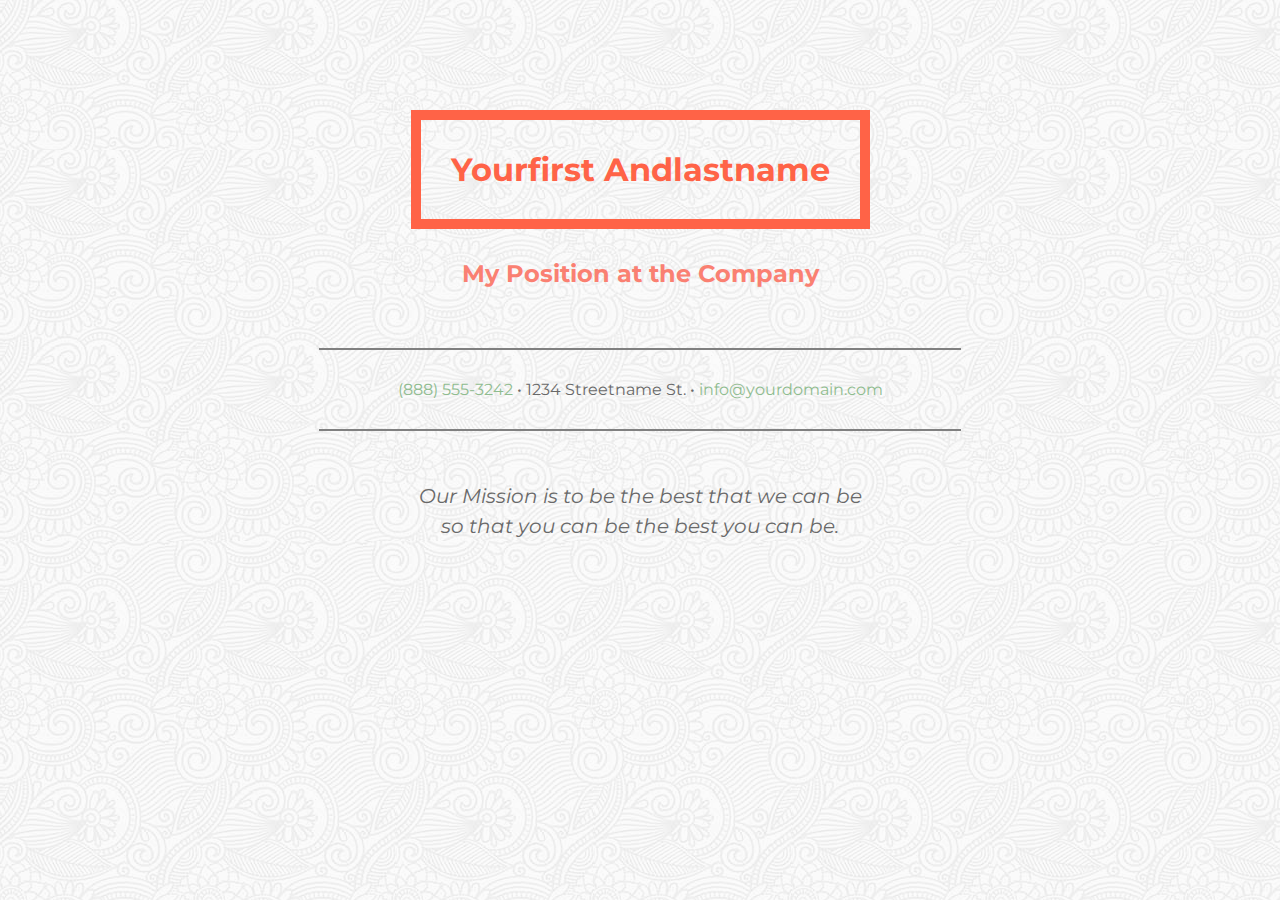
<file: 206-file-structure-starter/index.html>
<!doctype html>
<html>
	<head>
		<meta charset="UTF-8">
		<title>Simple Business Card Website</title>
		<link rel="stylesheet" type="text/css" href="css/style-sheet.css">
		<link href='http://fonts.googleapis.com/css?family=Montserrat:400,700' rel='stylesheet' type='text/css'>
	</head>

	<body>

		<div id="wrapper">
			<h1 class="name">Yourfirst Andlastname</h1>
			<h2 class="title">My Position at the Company</h2>

			<div class="linebreak"></div>
    		<p><span class="phone-number">(888) 555-3242</span> • 1234 Streetname St. • <a class="email" href="mailto:info@yourdomain.com">info@yourdomain.com</a></p>

			<div class="linebreak"></div>

  		<p class="inspirational-quote">Our Mission is to be the best that we can be <br>so that you can be the best you can be. </p>
			<div style="background-image: url('symphony.png');>
		</div>

	</body>
</html>
</file>
<file: 206-file-structure-starter/css/style-sheet.css>
@charset "UTF-8";
/* CSS Document */

html, body{
	margin:0px;
	background:url('../img/symphony.png') repeat; /* Background image from http://subtlepatterns.com/ */
	text-align:center;
	font-family: 'Montserrat', sans-serif;
	color:DimGray;
}

h1{
	color:tomato;
}

h2{
	color:Salmon;
}
/***EMAIL***/
a.email{
	color:DarkSeaGreen;
	text-decoration:none;
}


h1.name{
	margin-bottom:0px;
	border:10px solid tomato;
	padding:30px;
	display:inline;
}

#wrapper{
	margin-top:150px;
}


h2.title{
	margin-top: 40px;
    padding: 30px;
}
.phone-number {
		color:DarkSeaGreen;
}
/* -------------- Quote Styles ------------*/
.inspirational-quote{
	font-style:italic;
	font-size:20px;
	margin-top:50px;
	line-height:30px;
}

.linebreak{
	border: 1px solid grey;
    margin: 30px auto;
    width: 50%;
}
</file>
